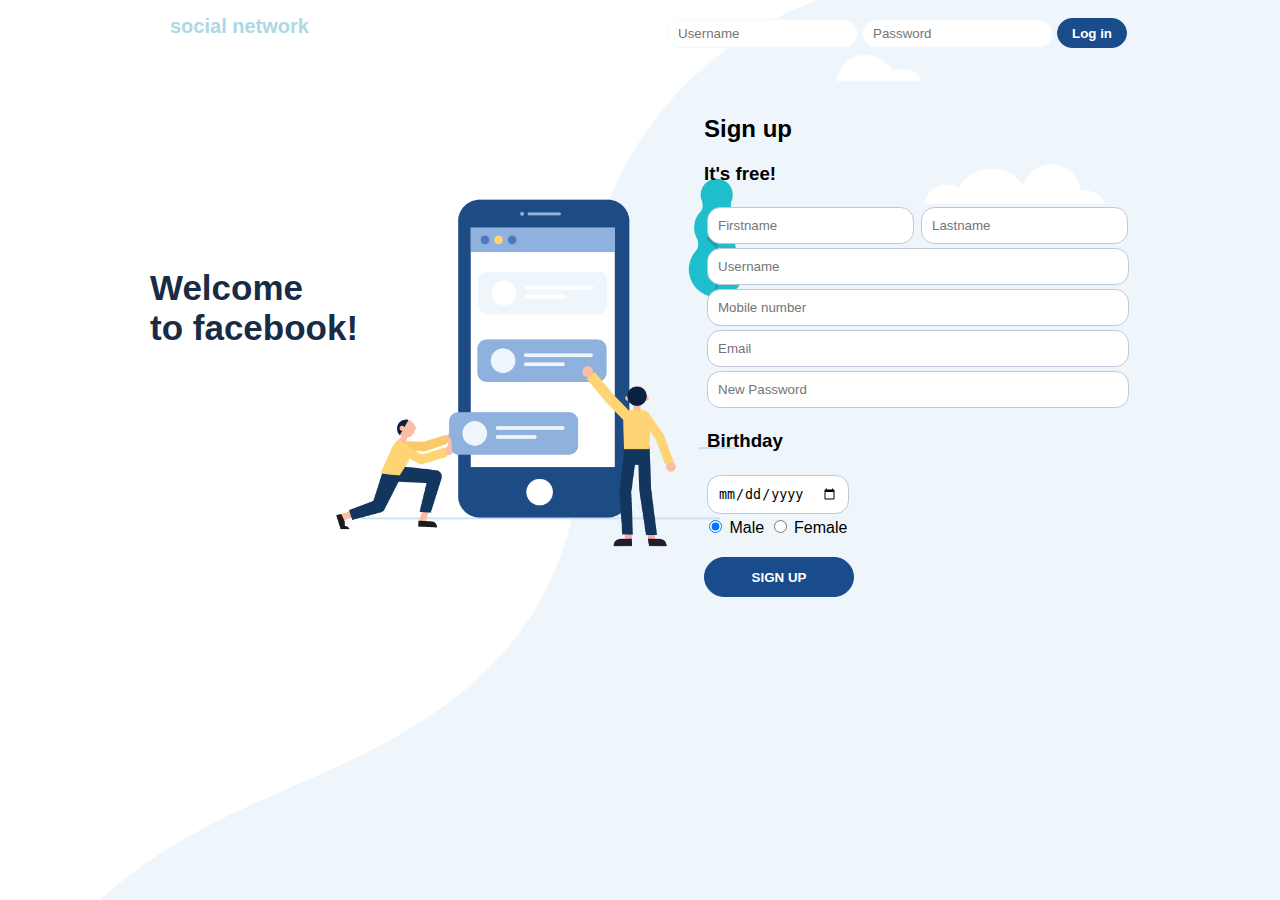
<file: index.html>
<!DOCTYPE html>
<html lang="en">

<head>
    <meta charset="UTF-8">
    <meta name="viewport" content="width=device-width, initial-scale=1.0">
    <meta http-equiv="X-UA-Compatible" content="ie=edge">
    <title>Facebook</title>
    <link href="css/index.css" type="text/css" rel="stylesheet">
</head>

<body>
    <header>
        <nav id="navbar">
            <div id="logo">
                <h1> social network</h1>
            </div>
            <div id="login_container">
                    <div id="login-error"></div>
                <form id="login_form">
                    <table>
                        <tbody>
                            <tr>
                                <td>
                                    <input type="text" placeholder="Username" id="login_name" class="login_input">
                                </td>
                                <td>
                                    <input type="password" placeholder="Password" id="login_pass" class="login_input">
                                </td>
                                <td>
                                    <input type="button" value="Log in" id="login_btn">
                                </td>
                            </tr>
                        </tbody>
                    </table>
                </form>
            </div>
        </nav>
    </header>
    <main id="global_container">
        <div id="inside_global_c">
            <aside id="aside_l">
                <h1>Welcome <br> to facebook!</h1>
            
            </aside>
            <aside id="register_form">
                <div> <h2>Sign up</h2></div>
                <div> <h3>It's free!</h3></div>
                <div>
                    <div id="signup_error"></div>
                    <form id="signup_form">
                        <table>
                            <tbody>
                                <tr>
                                    <td><input id="firstname" type="text" name="firstname" placeholder="Firstname"></td>
                                    <td><input id="lastname" type="text" name="lastname" placeholder="Lastname"></td>
                                </tr>
                                <tr>
                                    <td><input id="username" class="full_width" type="text" name="username" placeholder="Username"></td>
                                </tr>
                                <tr>
                                    <td><input id="phonenumber" class="full_width" type="number" name="phonenumber" placeholder="Mobile number"></td>
                                </tr>
                                <tr>
                                    <td><input id="email" class="full_width" type="text" name="email" placeholder="Email"></td>
                                </tr>
                                <tr>
                                    <td><input id="password" class="full_width" type="password" name="password" placeholder="New Password"></td>
                                </tr>
                                <tr>
                                    <td><h3>Birthday</h3></td>
                                </tr>
                                <tr>
                                    <td><input id="birthday" type="date" name="birthday" max="10/24/1984"> </td>
                                </tr>
                            </tbody>
                        </table>
                        <div> 
                            <input  class="gender" type="radio" name="gender" id="male" value="male" checked> Male
                             <input  class="gender" type="radio" name="gender" id="female" value="female"> Female
                        </div>
                        <button type="submit" id="signup_btn">SIGN UP</button>
                    </form>
                </div>
            </aside>
        </div>
    </main>
    <script src="js/index.js"></script>        
    <script src="js/md5.min.js"></script>
</body>

</html>
</file>
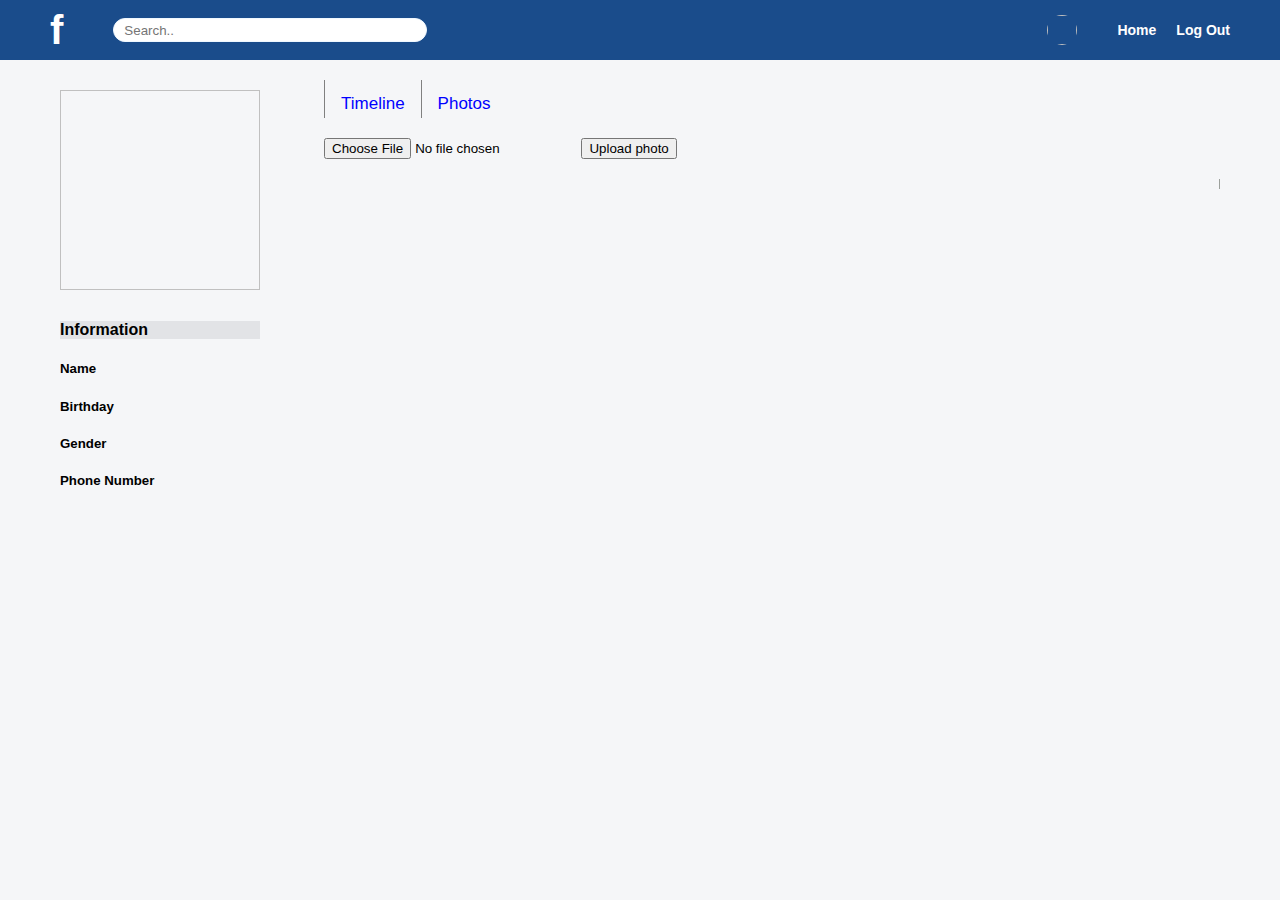
<file: gallery.html>
<!DOCTYPE html>
<html lang="en">

<head>
    <meta charset="UTF-8">
    <meta name="viewport" content="width=device-width, initial-scale=1.0">
    <meta http-equiv="X-UA-Compatible" content="ie=edge">
    <title>Facebook</title>
    <link href="css/newsfeed.css" type="text/css" rel="stylesheet">
    <link href="css/profile.css" type="text/css" rel="stylesheet">
    <link href="css/gallery.css" type="text/css" rel="stylesheet">
    <link rel="stylesheet" href="https://use.fontawesome.com/releases/v5.3.1/css/all.css" integrity="sha384-mzrmE5qonljUremFsqc01SB46JvROS7bZs3IO2EmfFsd15uHvIt+Y8vEf7N7fWAU"
        crossorigin="anonymous">
</head>

<body>
    <header>
        <nav id="navbar">
            <div id="logo">
                <h1> f</h1>
            </div>
            <div id="search_bar">
                <input id="search" type="text" placeholder="Search..">
                <button id="search_button"><i class="fa fa-search" aria-hidden="true"></i></button>
            </div>
            <div id="nav_btns">
                <div id="login-error"></div>
                <div id="home_buttons">
                    <div id="profile">
                        <a id="profile_link">
                            <img id="user_profile" width="25">
                            <span id="profile_username"></span>
                        </a>
                    </div>
                    <a id="home" href="newsfeed.html">
                        <i class="fa fa-home" aria-hidden="true"></i>
                        Home</a>
                    <a href="index.html" id="logout">Log Out</a>
                </div>
            </div>
        </nav>
    </header>
    <div id="container">
        <aside>
            <div id="user_image">
                <img id="profile_image">
            </div>
            <div id="username"></div>
            <div id="info">
                <h4>Information</h4>
            </div>
            <div>
                <h5>Name</h5>
                <div id="name"></div>
            </div>
            <div>
                <h5>Birthday</h5>
                <div id="birthday"></div>
            </div>
            <div>
                <h5>Gender</h5>
                <div id="gender"></div>
            </div>
            <div>
                <h5>Phone Number</h5>
                <div id="phonenumber"></div>
            </div>
        </aside>
        <main id="main">
            <div id="topnav">
                <a id="timeline">Timeline</a>
                <a id="photos" tabindex="1">Photos</a>
            </div>

            <div id="status_container">

            </div>
            <div id="upload">
                <input type="file" id="upload_image">
                <button type="button" id="upload_button"> Upload photo </button>
                <!--  <button id="myBtn">klikni</button> -->

            </div>
            <div id="gallery">

            </div>
        </main>
    </div>
    <div id="myModal" class="modal">
        <div class="modal_content">
            <div id="modal_image_div">
                <img id="modal_image">
            </div>
            <div id="other_content">
                <span class="close">Close</span>
                <div id="gallery_status_container">
                    <div id="status_profile_image">
                        <img id="users_image">
                    </div>
                    <a id="name_div_link">
                        <div class="name" id="nameDiv"></div>
                    </a>
                    <div id="status"></div>
                </div>
                <section id="comment_section">
                    <div id="comment_container">

                    </div>
                    <div id="new_comment">

                    </div>
                </section>


            </div>
        </div>

    </div>
    <script src="js/photo.js"></script>
    <script src="js/navigation.js"></script>
    <script src="js/gallery.js"></script>
</body>

</html>
</file>
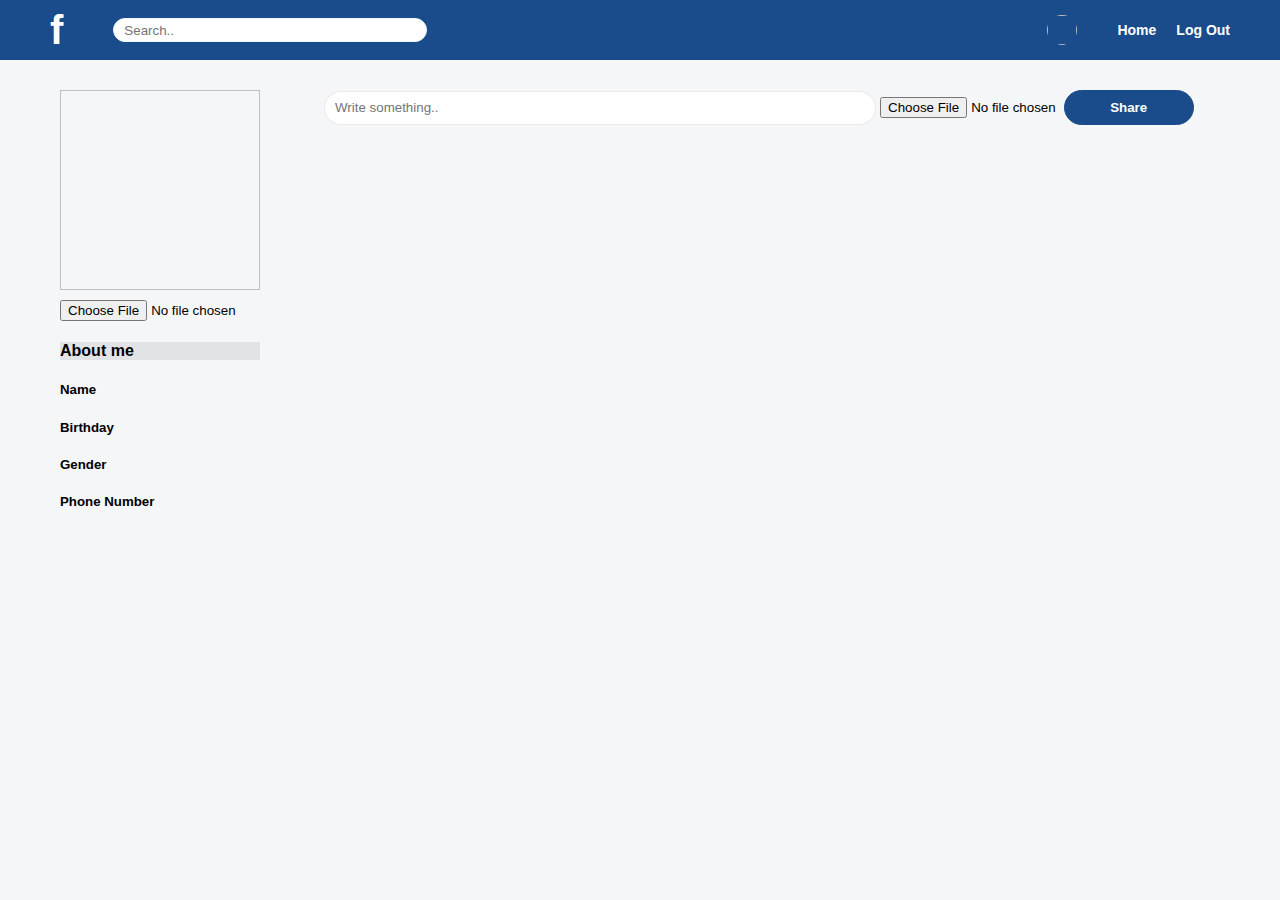
<file: newsfeed.html>
<!DOCTYPE html>
<html lang="en">

<head>
    <meta charset="UTF-8">
    <meta name="viewport" content="width=device-width, initial-scale=1.0">
    <meta http-equiv="X-UA-Compatible" content="ie=edge">
    <title>Facebook</title>
    <link href="css/newsfeed.css" type="text/css" rel="stylesheet">
    <link href="css/profile.css" type="text/css" rel="stylesheet">
    <link href="css/gallery.css" type="text/css" rel="stylesheet">
    <link rel="stylesheet" href="https://use.fontawesome.com/releases/v5.3.1/css/all.css" integrity="sha384-mzrmE5qonljUremFsqc01SB46JvROS7bZs3IO2EmfFsd15uHvIt+Y8vEf7N7fWAU"
        crossorigin="anonymous">
</head>

<body>
    <header>
        <nav id="navbar">
            <div id="logo">
                <h1> f</h1>
            </div>
            <div id="search_bar">
                <input id="search" type="text" placeholder="Search..">
                <button id="search_button"><i class="fa fa-search" aria-hidden="true"></i></button>
            </div>
            <div id="nav_btns">
                <div id="login-error"></div>
                <div id="home_buttons">
                    <div id="profile">
                        <a id="profile_link">
                            <img id="user_profile" width="25">
                            <span id="profile_username"></span>
                        </a>
                    </div>
                    <a id="home" href="#">
                        <i class="fa fa-home" aria-hidden="true"></i>
                        Home</a>
                    <a href="index.html" id="logout">Log Out</a>
                </div>
            </div>
        </nav>
    </header>
    <div id="container">
        <aside>
            <div id="user_image">
                <img id="profile_image">
            </div>
            <div id="username"></div>
            <div id="upload_profile_image">
                <input type="file" id="change_profile_image" onchange="beforeChangeProfileImage(event)" />
                <div id="right_profile_image">
                    <div>Do you want to save this profile image?</div>
                    <button id="yes">Yes</button> <button>No</button>
                </div>
                <div id="wrong_profile_image">
                    <div>This file type is not available. You can only upload image files.</div>
                    <div>Please try again.</div>
                </div>
            </div>
            <div id="info">
                <h4>About me</h4>
            </div>
            <div>
                <h5>Name</h5>
                <div id="name"></div>
            </div>
            <div>
                <h5>Birthday</h5>
                <div id="birthday"></div>
            </div>
            <div>
                <h5>Gender</h5>
                <div id="gender"></div>
            </div>
            <div>
                <h5>Phone Number</h5>
                <div id="phonenumber"></div>
            </div>
        </aside>

        <main id="main">
            <div id="share_status">
                <input id="status_update" type="text" placeholder="Write something..">
                <div id="error_msg">
                    Message is too long. Maximum of letters is 140.
                </div>
                <input type="file" id="share_image" />
                <button id="share_btn">Share</button>
            </div>
            <div id="status_container">

            </div>

        </main>
    </div>
    <div id="myModal" class="modal">
        <div class="modal_content">
            <div id="modal_image_div">
                <img id="modal_image">
            </div>
            <div id="other_content">
                <span class="close">Close</span>
                <div id="gallery_status_container">
                    <div id="status_profile_image">
                        <img id="users_image">
                    </div>
                    <a id="name_div_link">
                        <div class="name" id="nameDiv"></div>
                    </a>
                    <div id="status"></div>
                </div>
                <section id="comment_section">
                    <div id="comment_container">

                    </div>
                    <div id="new_comment">

                    </div>
                </section>
            </div>
        </div>
    </div>
    <script src="js/photo.js"></script>
    <script src="js/newsfeed.js"></script>
    <script src="js/navigation.js"></script>
</body>

</html>
</file>
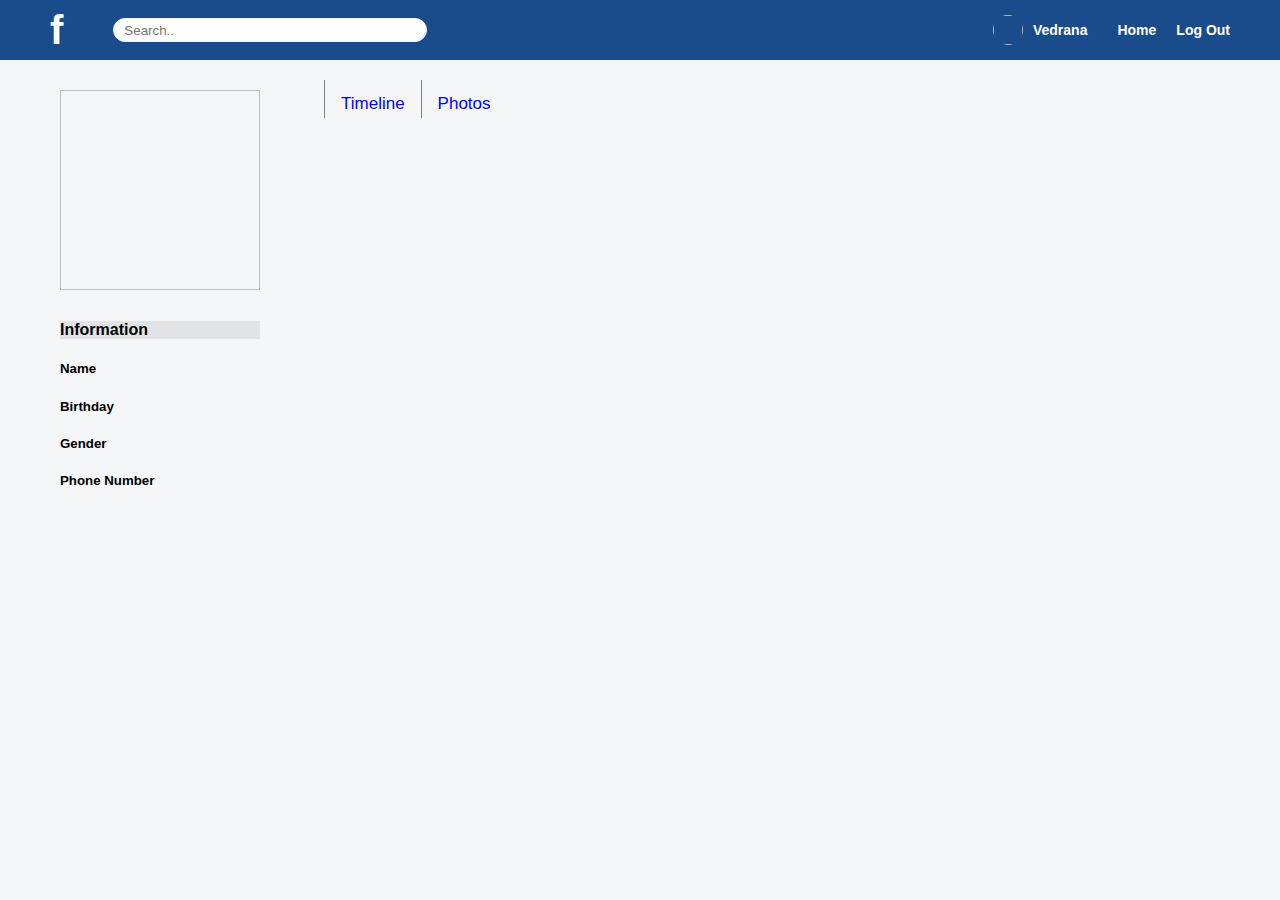
<file: profile.html>
<!DOCTYPE html>
<html lang="en">

<head>
    <meta charset="UTF-8">
    <meta name="viewport" content="width=device-width, initial-scale=1.0">
    <meta http-equiv="X-UA-Compatible" content="ie=edge">
    <title>Facebook</title>
    <link href="css/newsfeed.css" type="text/css" rel="stylesheet">
    <link href="css/profile.css" type="text/css" rel="stylesheet">
    <link href="css/gallery.css" type="text/css" rel="stylesheet">
    <link rel="stylesheet" href="https://use.fontawesome.com/releases/v5.3.1/css/all.css" integrity="sha384-mzrmE5qonljUremFsqc01SB46JvROS7bZs3IO2EmfFsd15uHvIt+Y8vEf7N7fWAU"
        crossorigin="anonymous">
</head>

<body>
    <header>
        <nav id="navbar">
            <div id="logo">
                <h1> f</h1>
            </div>
            <div id="search_bar">
                <input id="search" type="text" placeholder="Search..">
                <button id="search_button"><i class="fa fa-search" aria-hidden="true"></i></button>
            </div>
            <div id="nav_btns">
                <div id="login-error"></div>
                <div id="home_buttons">
                    <div id="profile">
                        <a id="profile_link">
                            <img id="user_profile" width="25">
                            <span id="profile_username">Vedrana</span>
                        </a>
                    </div>
                    <a id="home" href="newsfeed.html">
                        <i class="fa fa-home" aria-hidden="true"></i>
                        Home</a>
                    <a href="index.html" id="logout">Log Out</a>
                </div>
            </div>
        </nav>
    </header>
    <div id="container">
        <aside>
            <div id="user_image">
                <img id="profile_image">
            </div>
            <a id="username_link">
                <div id="username"></div>
            </a>
            <div id="info">
                <h4>Information</h4>
            </div>
            <div>
                <h5>Name</h5>
                <div id="name"></div>
            </div>
            <div>
                <h5>Birthday</h5>
                <div id="birthday"></div>
            </div>
            <div>
                <h5>Gender</h5>
                <div id="gender"></div>
            </div>
            <div>
                <h5>Phone Number</h5>
                <div id="phonenumber"></div>
            </div>
        </aside>
        <main id="main">
            <div id="topnav">
                <a id="timeline">Timeline</a>
                <a id="photos">Photos</a>
            </div>
            <div id="status_container">

            </div>

        </main>
    </div>
    <div id="myModal" class="modal">
        <div class="modal_content">
            <div id="modal_image_div">
                <img id="modal_image">
            </div>
            <div id="other_content">
                <span class="close">Close</span>
                <div id="gallery_status_container">
                    <div id="status_profile_image">
                        <img id="users_image">
                    </div>
                    <a id="name_div_link">
                        <div class="name" id="nameDiv"></div>
                    </a>
                    <div id="status"></div>
                </div>
                <section id="comment_section">
                    <div id="comment_container">

                    </div>
                    <div id="new_comment">

                    </div>
                </section>


            </div>
        </div>
    </div>
    <script src="js/photo.js"></script>
    <script src="js/navigation.js"></script>
    <script src="js/profile.js"></script>
</body>

</html>
</file>
<file: css/index.css>
body{
    margin: 0;
    padding: 0;
    font-family: Helvetica, sans-serif;
    background-image: url('../img/Untitled-1.png');
    background-size:cover;
    position:absolute;z-index:0;left:0;top:0;width:100%;height:100%
  
}
#logo{
    float:left;
}
#logo h1{
    font-size:20px;
    padding: 0;
    margin: 0;
    color:lightblue;
    margin-left:20px;
}
#login_container{
    float: right;
}
#navbar{
    margin: 0 auto;
    padding-top: 15px;
    width: 980px;
    height: 80px;
    color:white;
}
#register_form{
    float: right;
    width: 45%;
}
#aside_l{
    float: left;
}
#aside_l h1{
    padding-top: 150px;
    padding-left: 150px;
    font-size:35px;
    color: #182D45;
}
#submit_btn{
    border: none;
    margin-top:20px;
    padding: 10px;
    width: 185px;
    border:1px solid #bdc7d8;
    border-radius: 1em;
}

.full_width{
   width:400px;
}
#signup_form input{
    padding: 10px;
    border:none;
    border:1px solid #bdc7d8;
    border-radius: 1em;
}
#lastname{
    margin-left: -212px;
    width: 185px;
}
#firstname{
    width: 185px;
}
.login_input{
    height: 25px;
    border: 1px solid aliceblue;
    border-radius: 10em;
    padding-left: 10px;
}
input:focus{
    outline-offset: 0;
}
input:-webkit-autofill{
    box-shadow: 0 0 0 30px white inset;
    -webkit-box-shadow: 0 0 0 30px white inset;
}
:focus{
    outline:0;
}
#login_btn, #signup_btn{
    background: #1A4C8B;
    height: 30px;
    width: 70px;
    color: white;
    border: 1px solid #1A4C8B;
    border-radius: 10em;
    cursor: pointer;
    font-weight: bold;
}
#signup_btn{
    margin-top:20px;
    height: 40px;
    width: 150px;
}

#login-error{
    color:rgba(194, 28, 28, 0.938);
}
</file>
<file: css/newsfeed.css>
body{
    margin: 0;
    padding: 0px;
    font-family: Helvetica, sans-serif;
    background: #e9ebee70;
}
#logo{
    float:left;
    height: 100%;
    margin-left: 50px;
 }
#logo h1{
    font-size:40px;
    padding: 0;
    margin: 0;
    color:white;
    height: 100%;
    align-items: center;
    justify-content: center;
    display: flex;
}
#nav_btns{
    flex: 1;
    margin-right: 50px;
}
#navbar{
    margin: 0 auto;
    height: 60px;
    color:white;
    display: inline-flex;
    width: 100%;
}
header{
    background: #1A4C8B;
}
#home_buttons{
    display: flex;
    height: 100%;
    justify-content: center;
    align-items: center;
    float: right;
    font-size: 14px;
    font-weight: bold;
}
#navbar a{
    outline: none;
    text-decoration: none;
    color:white;
}
#logout{
    margin-left:20px;
}
#profile_link{
    display: flex;
    height: 100%;
    justify-content: center;
    align-items: center;
    margin-right: 20px;
}
#home{
    margin-left: 10px;
}
#profile_image{
    width:100%;
    display: block;
    height: 100%;
    object-fit: cover;
}
#user_profile{
    border-radius: 50em;
    margin-right: 10px;
    width: 30px;
    height: 30px;
    object-fit: cover;
}
#user_image{
    padding: 30px 0px 10px;
    height: 200px;
    width: 200px;
}
#info{
    background:#61676f21;
    width: 200px;

}
aside{
    width:20%;
    padding-left:60px;
    float:left;
}
main{
    float: right;
    width:70%;
    padding-right: 60px;
}
#share_status{
    margin-top:30px;
    width: 100%;
    margin-bottom: 20px;

}
#share_image{
    width:20%;
}
#status_update{
    width:60%;
    height: 30px;
    border-radius: 50em;
    border: 1px solid #9e9e9e38;
    padding-left: 10px;
}

#status_container{
    width:500px;
}
.status_users_image{
    border: 1px solid white;
    border-radius: 100%;
    height: 50px;
    width: 50px;
    object-fit: cover;
    float: left;
    padding-left: 10px;
    padding-right: 10px;
    margin: 10px 0px;
}
#error_msg{
    color:red;
    display:none;
}
#wrong_profile_image{
    display:none;
}
#right_profile_image{
    display:none;
}
#search{
    height: 25px;
    border: 1px solid aliceblue;
    border-radius: 10em;
    padding-left: 10px;
}
#search_button{
    color: #dde1e8;
    border: none;
    border-radius: 50em;
    background: transparent;
    cursor: pointer;
}
#share_btn{
    background: #1A4C8B;
    color: white;
    border: 1px solid #1A4C8B;
    border-radius: 10em;
    cursor: pointer;
    font-weight: bold;
    height: 35px;
    width: 130px;
}
input:focus {
    outline-offset: 0;
}
:focus {
    outline: 0;
 }
input:-webkit-autofill {
    box-shadow: 0 0 0 30px white inset;
    -webkit-box-shadow: 0 0 0 30px white inset;
 }
#search_bar{
    margin-left: 50px;
    height: 100%;
    align-items: center;
    justify-content: center;
    display: flex;
}
#search_bar input{
    width: 300px;
    height: 20px;
}
.users_name{
    align-items: center;
    justify-content: center;
    display: inline-flex;
    height: 100%;
    font-weight: bold;
    font-size: 18px;
}
.status_users{
    height: 70px;
    background: white;
}
.statusImage{
    width:100%;
}
.status_text{
    padding: 20px 10px;
    width:96%;
    display: inline-block;
    background: white;
}
.status_section{
    border: 1px solid #d0c6c6ba;
    margin-bottom: 40px;
}
.fa-times{
    float:right;
    padding: 10px;
    cursor: pointer;
}
.new_comment{
    width:100%;
    border-top: 1px solid #eff0f1;
    flex-direction: row;
    display: flex;
    align-items: center;
    justify-content: left;
    padding: 20px 0px;
    background: white;
}
.comment_input{
    width: 80%;
    border-radius: 50em;
    border: 1px solid #0000004a;
    float: right;
    margin-right: 10px;
    padding-left: 10px;
    background: #f2f3f5;
    height: 25px;
}
.comment_img{
    width:30px;
    border-radius: 50em;
    height: 30px;
    object-fit: cover;
   margin-right: 10px;
   margin-left: 10px;
}
.comments_user_img{
    float:left;
    object-fit: cover;
    width:30px;
    border-radius: 50em;
    height: 30px;
   margin-left: 10px;
}
.old_comments{
    display: flex;
    flex-direction: column;
    justify-content: left;
    padding: 10px;
    background: white;
    font-size: 13px;
    max-height: 200px;
    overflow-y: scroll;
}
.old_comments_div{  
    height: 50px;
    margin-bottom: 10px;
    display: flex;
    align-items: center;
}
.old_comments_div img{
    float: left;
}
.comment_user_name{
    margin-right: 10px;
    font-weight: bold;
    display: inline-block;
}
.comment_text_cont{
    margin-left: 10px;
    display: inline-block;
    background: #eff1f3;
    padding: 7px;
    border-radius: 10em;
}
::-webkit-scrollbar {
    width: 5px;
}
::-webkit-scrollbar-track {
    box-shadow: inset 0 0 6px rgb(133, 146, 217); 
    -webkit-box-shadow: inset 0 0 6px rgb(133, 146, 217); 
}
::-webkit-scrollbar-thumb:window-inactive {
	background: rgba(255,0,0,0.4); 
}
 
/* Handle */
::-webkit-scrollbar-thumb {
    background: rgb(48, 124, 201);
}
::-webkit-scrollbar-thumb:window-inactive {
	background: rgba(153, 155, 189, 0.753); 
}
</file>
<file: css/profile.css>
#topnav {
    overflow: hidden;
    margin-top:20px;
    margin-bottom: 20px;
  }
  

 #topnav a {
    float: left;
    text-align: center;
    padding: 14px 16px;
    text-decoration: none;
    font-size: 17px;
    height: 10px;
    border-left: 1px solid gray;
  }
  #gallery{
    border-right: 1px solid #9ca09c;
    height: 10px;
  }
  #topnav a:hover {
    background-color: #ddd;
  }
  #topnav a:visited{
    color:black;
  }
  #timeline{
    color:blue;
    cursor: pointer;
  }
  a:link{
    color:black;
    text-decoration: none;
  }
  a:visited{
    color:black;
  }
  a:focus{
    color:none;
  }
  a:active{
    color:black;
  }
</file>
<file: css/gallery.css>
#gallery img{
    width:200px;
    height: 200px;
    object-fit: cover;
    cursor: pointer;
}
#status_container{
    width:600px;
}

#photos{
    color:blue;
    cursor: pointer;
}
#gallery div{
    display: inline-block;
    margin-right: 5px;
}
#upload{
    margin-bottom: 20px;
    
}


/* Add Animation */
@-webkit-keyframes animatetop {
    from {top:-300px; opacity:0} 
    to {top:0; opacity:1}
}

@keyframes animatetop {
    from {top:-300px; opacity:0}
    to {top:0; opacity:1}
}


#modal_image_div{
    width: 50%;
    display: inline-block;
}
#modal_image{
    width: 100%;
}
#other_content{
    display: inline-block;
    vertical-align: top;
    width: 48%;
}
#status_profile_image {
    width:50px;
    height: 50px;
    vertical-align: top;
    margin-top: 10px;
    margin-left: 20px;
}
#status_profile_image img{
    object-fit: cover;
    border-radius: 50%;
    width: 50px;
    height: 50px;
}
#status{
    height: 50%;
    margin-left: 20px;
}
#profile_user{
    width:50px;
    height: 50px;
}
.comment_users_img{
    width:40px;
    height: 40px;
    object-fit: cover;
    border-radius: 50%;
}
#comment_section{
    overflow-y: scroll;
    height: 400px;;
}
#comment_container{
    display: inline-block;
}
.comment_content{
    margin-bottom: 10px;
    display: flex;
    align-items: center;
}
.comment_text_cont{
    margin-left: 10px;
    display: inline-block;
    background: #eff1f3;
    padding: 7px;
    border-radius: 10em;
}
.comment_text_cont div{
    display: inline-block;
    margin-left: 10px;
}
#status, #status_profile_image{
    display: inline-block;
}
#commentContainer, #gallery_status_container{
     display: flex;
    flex-direction: row;
    align-items: center;
}
#gallery_status_container{
    margin-bottom:40px;
}
.name{
    margin-left:10px;
    font-weight: bold;
    display: inline-block;
}
.modal {
    display: none; /* Hidden by default */
    position: fixed; /* Stay in place */
    z-index: 1; /* Sit on top */
    padding-top: 100px; /* Location of the box */
    left: 0;
    top: 0;
    width: 100%; /* Full width */
    height: 100%; /* Full height */
    overflow: auto; /* Enable scroll if needed */
    background-color: rgb(0,0,0); /* Fallback color */
    background-color: rgba(0,0,0,0.4); /* Black w/ opacity */
}


.modal_content {
    position: relative;
    background-color: #fefefe;
    margin: auto;
    padding: 0;
    border: 1px solid #888;
    width: 80%;
    box-shadow: 0 4px 8px 0 rgba(0,0,0,0.2),0 6px 20px 0 rgba(0,0,0,0.19);
    -webkit-animation-name: animatetop;
    -webkit-animation-duration: 0.4s;
    animation-name: animatetop;
    animation-duration: 0.4s
}
#modal_image{
    height: 500px;
    object-fit: contain;
}
.close{
    display: flex;
    justify-content: flex-end;
    margin-top: 5px;
    cursor: pointer;
}
.input{
    margin-left: 10px;
}

a:link{
    color:black;
  }
  a:visited{
    color:black;
  }
  a:focus{
    color:none;
  }
  a:active{
    color:black;
  }
</file>
